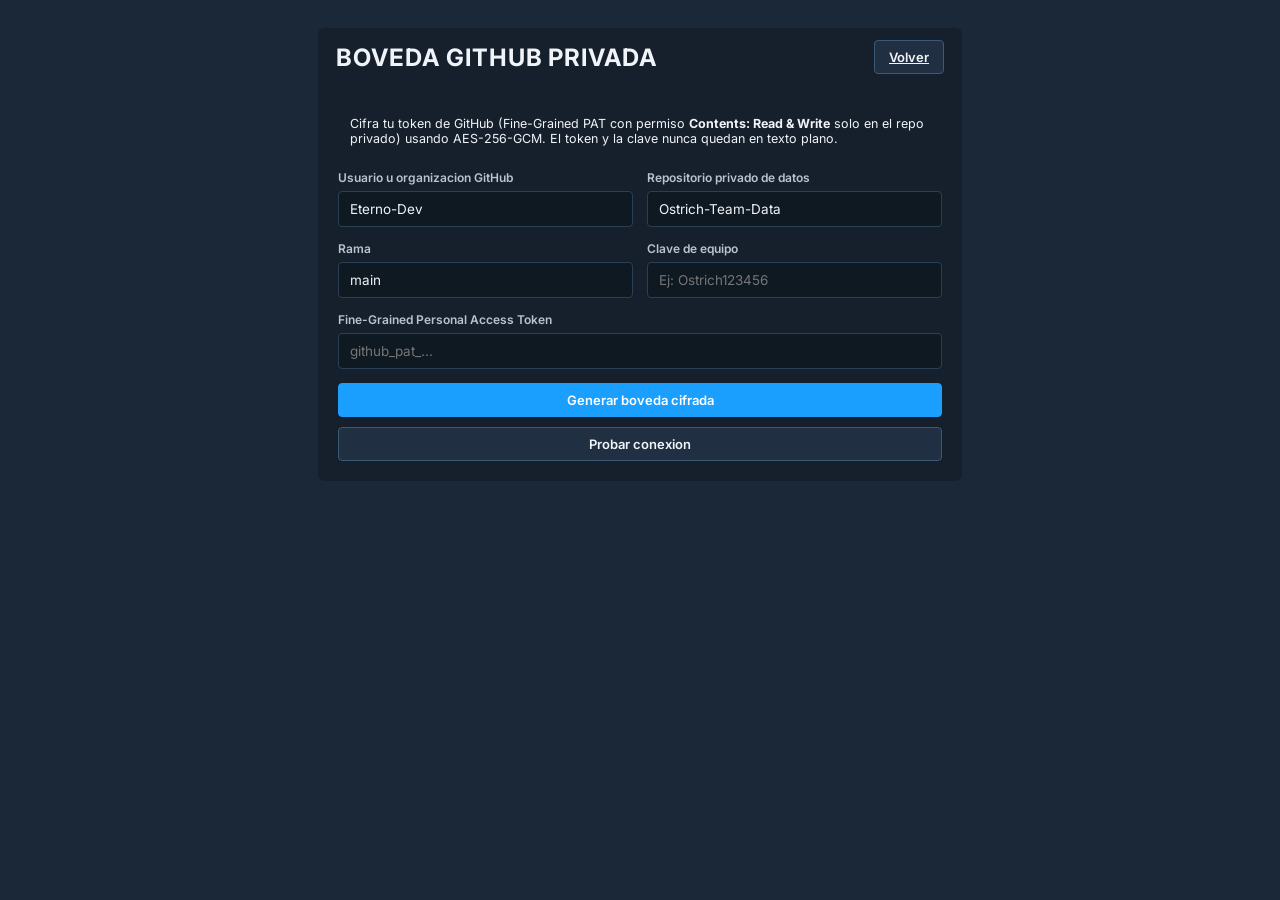
<file: src/html/setup.html>
<!DOCTYPE html>
<html lang="es">
<head>
  <meta charset="UTF-8" />
  <meta name="viewport" content="width=device-width, initial-scale=1.0" />
  <title>Ostrich Team — Configurar Repositorio Privado</title>
  <link rel="icon" type="image/svg+xml" href="../assets/images/svg/ostrich-logo.svg" />
  <link rel="preconnect" href="https://fonts.googleapis.com" />
  <link rel="preconnect" href="https://fonts.gstatic.com" crossorigin />
  <link href="https://fonts.googleapis.com/css2?family=Barlow+Condensed:wght@600;700&family=IBM+Plex+Mono:wght@500;600;700&family=Inter:wght@400;500;600;700&display=swap" rel="stylesheet" />
  <link rel="stylesheet" href="../css/tokens.css" />
  <link rel="stylesheet" href="../css/layout.css" />
  <link rel="stylesheet" href="../css/components.css" />
  <style>
    .setup-wrap {
      max-width: 680px;
      margin: 28px auto;
      padding: 0 18px 36px;
    }
    .setup-card {
      background-color: var(--bg-surface);
      border: 2px solid var(--border-ink);
      border-radius: var(--radius-md);
      box-shadow: var(--shadow-modal);
      overflow: hidden;
    }
    .setup-banner {
      background-color: var(--col-month1-head);
      border-bottom: 2px solid var(--border-ink);
      padding: 12px 18px;
      display: flex;
      align-items: center;
      justify-content: space-between;
    }
    .setup-banner h1 {
      margin: 0;
      font-family: var(--font-display);
      font-size: 24px;
      text-transform: uppercase;
      letter-spacing: 0.04em;
    }
    .setup-body {
      padding: 20px;
      display: flex;
      flex-direction: column;
      gap: 14px;
    }
    .code-output {
      width: 100%;
      min-height: 150px;
      padding: 12px;
      font-family: var(--font-mono);
      font-size: 12px;
      background-color: var(--bg-ink);
      color: var(--text-inverse);
      border: 2px solid var(--border-ink);
      border-radius: var(--radius-sm);
      resize: vertical;
    }
    .setup-actions {
      display: flex;
      gap: 10px;
      flex-wrap: wrap;
    }
    .setup-note {
      padding: 10px 12px;
      font-size: 12.5px;
      background-color: var(--col-large-body);
      border: 1.5px solid var(--col-large-border);
      border-radius: var(--radius-sm);
    }
  </style>
</head>
<body>
  <main class="setup-wrap">
    <section class="setup-card">
      <div class="setup-banner">
        <h1>Boveda GitHub Privada</h1>
        <a href="../../index.html" class="btn">Volver</a>
      </div>

      <div class="setup-body">
        <div class="setup-note">
          Cifra tu token de GitHub (Fine-Grained PAT con permiso <strong>Contents: Read &amp; Write</strong> solo en el repo privado) usando AES-256-GCM. El token y la clave nunca quedan en texto plano.
        </div>

        <form id="setupForm" class="form-grid">
          <div class="form-field">
            <label for="ghOwner" class="form-label">Usuario u organizacion GitHub</label>
            <input id="ghOwner" class="form-input" type="text" value="Eterno-Dev" placeholder="Ej: Eterno-Dev" required />
          </div>

          <div class="form-field">
            <label for="ghRepo" class="form-label">Repositorio privado de datos</label>
            <input id="ghRepo" class="form-input" type="text" value="Ostrich-Team-Data" placeholder="Ej: Ostrich-Team-Data" required />
          </div>

          <div class="form-field">
            <label for="ghBranch" class="form-label">Rama</label>
            <input id="ghBranch" class="form-input" type="text" value="main" required />
          </div>

          <div class="form-field">
            <label for="vaultPassword" class="form-label">Clave de equipo</label>
            <input id="vaultPassword" class="form-input" type="password" placeholder="Ej: Ostrich123456" required />
          </div>

          <div class="form-field full">
            <label for="ghToken" class="form-label">Fine-Grained Personal Access Token</label>
            <input id="ghToken" class="form-input" type="password" placeholder="github_pat_..." required />
          </div>

          <div class="form-field full setup-actions">
            <button type="submit" class="btn btn-primary">Generar boveda cifrada</button>
            <button id="testConnBtn" type="button" class="btn">Probar conexion</button>
          </div>
        </form>

        <div id="setupStatus" class="form-error hidden"></div>

        <div id="resultBlock" class="hidden">
          <label for="vaultOutput" class="form-label">Reemplaza src/js/vault.js con este archivo</label>
          <textarea id="vaultOutput" class="code-output" readonly></textarea>
          <div class="setup-actions" style="margin-top: 10px;">
            <button id="copyVaultBtn" type="button" class="btn btn-accent">Copiar codigo</button>
            <button id="downloadVaultBtn" type="button" class="btn">Descargar vault.js</button>
          </div>
        </div>
      </div>
    </section>
  </main>

  <script type="module" src="../js/setup.js"></script>
</body>
</html>
</file>
<file: src/css/tokens.css>
:root {
  /* Paleta plana estilo catalogo Steam (cero degradados) */
  --bg-page: #1B2838;
  --bg-header: #171A21;
  --bg-surface: #16202D;
  --bg-elevated: #203042;
  --bg-inset: #0F1922;
  --bg-hover: #263B52;

  /* Texto */
  --text-primary: #F0F4F8;
  --text-secondary: #B8C4D0;
  --text-muted: #7F91A3;

  /* Bordes */
  --border-subtle: #2A3F54;
  --border-strong: #3C5975;

  /* Acentos planos */
  --accent-blue: #66C0F4;
  --accent-blue-btn: #1A9FFF;
  --accent-blue-btn-hover: #35AEFF;
  --accent-green: #BEEE11;
  --accent-green-bg: #4C6B22;
  --accent-danger: #E06C75;
  --accent-danger-bg: #3D1F24;

  /* Etiquetas de duracion / categoria (planas) */
  --tag-ideas-bg: #45294A;
  --tag-ideas-fg: #E0B2E8;

  --tag-month1-bg: #4C6B22;
  --tag-month1-fg: #BEEE11;

  --tag-month2-bg: #234966;
  --tag-month2-fg: #66C0F4;

  --tag-large-bg: #5E4718;
  --tag-large-fg: #F4D06F;

  --tag-archive-bg: #2D3640;
  --tag-archive-fg: #9AA7B5;

  /* Tipografia */
  --font-sans: 'Inter', -apple-system, BlinkMacSystemFont, 'Segoe UI', sans-serif;
  --font-mono: 'IBM Plex Mono', 'Consolas', monospace;

  --radius-sm: 4px;
  --radius-md: 6px;
}

*,
*::before,
*::after {
  box-sizing: border-box;
}

html,
body {
  margin: 0;
  padding: 0;
  min-height: 100%;
  font-family: var(--font-sans);
  color: var(--text-primary);
  background-color: var(--bg-page);
  -webkit-font-smoothing: antialiased;
}

button,
input,
select,
textarea {
  font-family: inherit;
  color: inherit;
}

button {
  cursor: pointer;
}

a {
  color: var(--accent-blue);
}

.hidden {
  display: none !important;
}
</file>
<file: src/css/layout.css>
/* ==========================================================================
   PANTALLA DE ACCESO
   ========================================================================== */
.lock-screen {
  min-height: 100vh;
  display: flex;
  align-items: center;
  justify-content: center;
  padding: 24px;
  background-color: var(--bg-header);
}

.lock-card {
  width: 100%;
  max-width: 380px;
  background-color: var(--bg-surface);
  border: 1px solid var(--border-subtle);
  border-radius: var(--radius-md);
  padding: 28px 24px;
}

.lock-brand {
  display: flex;
  align-items: center;
  gap: 12px;
  margin-bottom: 22px;
}

.lock-brand img {
  width: 38px;
  height: 38px;
}

.lock-title {
  margin: 0;
  font-size: 20px;
  font-weight: 700;
  letter-spacing: 0.02em;
}

.lock-subtitle {
  margin: 2px 0 0;
  font-size: 13px;
  color: var(--text-muted);
}

.lock-form {
  display: flex;
  flex-direction: column;
  gap: 14px;
}

/* ==========================================================================
   HEADER & NAVEGACION
   ========================================================================== */
.app-shell {
  min-height: 100vh;
  display: flex;
  flex-direction: column;
}

.topbar {
  position: sticky;
  top: 0;
  z-index: 40;
  background-color: var(--bg-header);
  border-bottom: 1px solid var(--border-subtle);
}

.topbar-inner {
  max-width: 1440px;
  margin: 0 auto;
  padding: 12px 24px;
  display: flex;
  align-items: center;
  justify-content: space-between;
  gap: 16px;
  flex-wrap: wrap;
}

.topbar-left {
  display: flex;
  align-items: center;
  gap: 14px;
}

.brand-mark {
  display: flex;
  align-items: center;
  gap: 10px;
}

.brand-mark img {
  width: 32px;
  height: 32px;
}

.brand-name {
  margin: 0;
  font-size: 18px;
  font-weight: 700;
  letter-spacing: 0.04em;
  text-transform: uppercase;
}

.topbar-actions {
  display: flex;
  align-items: center;
  gap: 10px;
  flex-wrap: wrap;
}

.search-box {
  position: relative;
  display: flex;
  align-items: center;
  width: 240px;
}

.search-box svg {
  position: absolute;
  left: 10px;
  width: 15px;
  height: 15px;
  color: var(--text-muted);
  pointer-events: none;
}

.search-box input {
  width: 100%;
  padding: 8px 10px 8px 32px;
  font-size: 13px;
  background-color: var(--bg-inset);
  border: 1px solid var(--border-subtle);
  border-radius: var(--radius-sm);
  outline: none;
}

.search-box input:focus {
  border-color: var(--accent-blue);
}

/* ==========================================================================
   BARRA DE CATEGORIAS (TABS ESTILO STEAM)
   ========================================================================== */
.catalog-wrap {
  width: 100%;
  max-width: 1440px;
  margin: 0 auto;
  padding: 20px 24px 48px;
  flex: 1;
}

.filter-bar {
  display: flex;
  align-items: center;
  justify-content: space-between;
  gap: 12px;
  margin-bottom: 20px;
  border-bottom: 1px solid var(--border-subtle);
  padding-bottom: 12px;
  flex-wrap: wrap;
}

.category-tabs {
  display: flex;
  align-items: center;
  gap: 6px;
  flex-wrap: wrap;
}

.cat-tab {
  display: inline-flex;
  align-items: center;
  gap: 7px;
  padding: 7px 13px;
  font-size: 13px;
  font-weight: 600;
  background-color: var(--bg-surface);
  color: var(--text-secondary);
  border: 1px solid var(--border-subtle);
  border-radius: var(--radius-sm);
  transition: background-color 0.12s ease, color 0.12s ease, border-color 0.12s ease;
}

.cat-tab:hover {
  background-color: var(--bg-hover);
  color: var(--text-primary);
}

.cat-tab.active {
  background-color: var(--accent-blue-btn);
  color: #FFFFFF;
  border-color: var(--accent-blue-btn);
}

.cat-tab-count {
  font-family: var(--font-mono);
  font-size: 11px;
  opacity: 0.85;
}

.catalog-count {
  font-size: 13px;
  color: var(--text-muted);
}

/* ==========================================================================
   GRID HORIZONTAL DE JUEGOS (ESTILO STEAM)
   ========================================================================== */
.games-grid {
  display: grid;
  grid-template-columns: repeat(4, minmax(0, 1fr));
  gap: 16px;
}

.empty-state {
  grid-column: 1 / -1;
  padding: 56px 20px;
  text-align: center;
  color: var(--text-muted);
  background-color: var(--bg-surface);
  border: 1px dashed var(--border-subtle);
  border-radius: var(--radius-md);
}

@media (max-width: 1240px) {
  .games-grid {
    grid-template-columns: repeat(3, minmax(0, 1fr));
  }
}

@media (max-width: 860px) {
  .games-grid {
    grid-template-columns: repeat(2, minmax(0, 1fr));
  }
  .topbar-inner,
  .catalog-wrap {
    padding-left: 16px;
    padding-right: 16px;
  }
}

@media (max-width: 540px) {
  .games-grid {
    grid-template-columns: 1fr;
  }
  .search-box {
    width: 100%;
  }
}
</file>
<file: src/css/components.css>
/* ==========================================================================
   BOTONES Y SYNC
   ========================================================================== */
.btn {
  display: inline-flex;
  align-items: center;
  justify-content: center;
  gap: 6px;
  padding: 8px 14px;
  font-size: 13px;
  font-weight: 600;
  border: 1px solid var(--border-strong);
  border-radius: var(--radius-sm);
  background-color: var(--bg-elevated);
  color: var(--text-primary);
  transition: background-color 0.12s ease, border-color 0.12s ease;
}

.btn svg {
  width: 15px;
  height: 15px;
  flex-shrink: 0;
}

.btn:hover {
  background-color: var(--bg-hover);
  border-color: var(--accent-blue);
}

.btn:disabled {
  opacity: 0.6;
  cursor: not-allowed;
}

.btn-primary {
  background-color: var(--accent-blue-btn);
  border-color: var(--accent-blue-btn);
  color: #FFFFFF;
}

.btn-primary:hover {
  background-color: var(--accent-blue-btn-hover);
  border-color: var(--accent-blue-btn-hover);
}

.btn-danger {
  background-color: var(--accent-danger-bg);
  border-color: var(--accent-danger);
  color: var(--accent-danger);
}

.btn-danger:hover {
  background-color: var(--accent-danger);
  color: #FFFFFF;
}

.btn-icon {
  padding: 8px 10px;
}

.sync-pill {
  display: inline-flex;
  align-items: center;
  gap: 6px;
  padding: 5px 10px;
  font-size: 12px;
  font-weight: 600;
  border-radius: var(--radius-sm);
  background-color: var(--bg-surface);
  border: 1px solid var(--border-subtle);
  color: var(--text-secondary);
}

.sync-dot {
  width: 8px;
  height: 8px;
  border-radius: 50%;
  background-color: var(--accent-green);
}

.sync-pill[data-state="syncing"] .sync-dot {
  background-color: #F4D06F;
}

.sync-pill[data-state="error"] .sync-dot {
  background-color: var(--accent-danger);
}

.sync-pill[data-state="demo"] .sync-dot {
  background-color: var(--accent-blue);
}

/* ==========================================================================
   TARJETA DE JUEGO (ESTILO CAPSULA STEAM)
   ========================================================================== */
.game-card {
  background-color: var(--bg-inset);
  border: 1px solid var(--border-subtle);
  border-radius: var(--radius-sm);
  overflow: hidden;
  display: flex;
  flex-direction: column;
  cursor: pointer;
  transition: transform 0.14s ease, border-color 0.14s ease;
}

.game-card:hover {
  transform: translateY(-3px);
  border-color: var(--accent-blue);
}

.game-cover-wrap {
  position: relative;
  width: 100%;
  aspect-ratio: 16 / 9;
  background-color: #0B1218;
  overflow: hidden;
}

.game-cover {
  width: 100%;
  height: 100%;
  object-fit: cover;
  display: block;
}

.game-cover-placeholder {
  width: 100%;
  height: 100%;
  display: flex;
  align-items: center;
  justify-content: center;
  color: var(--text-muted);
  font-size: 13px;
}

.game-card-body {
  padding: 10px 12px 12px;
  display: flex;
  flex-direction: column;
  gap: 8px;
  flex: 1;
  background-color: var(--bg-surface);
}

.game-card-title {
  margin: 0;
  font-size: 15px;
  font-weight: 700;
  color: var(--text-primary);
  line-height: 1.25;
  white-space: nowrap;
  overflow: hidden;
  text-overflow: ellipsis;
}

.game-card-meta {
  display: flex;
  align-items: center;
  justify-content: space-between;
  gap: 8px;
  margin-top: auto;
}

.game-badges {
  display: flex;
  align-items: center;
  gap: 6px;
  min-width: 0;
}

.scope-badge {
  display: inline-flex;
  align-items: center;
  padding: 3px 7px;
  font-size: 11px;
  font-weight: 700;
  text-transform: uppercase;
  letter-spacing: 0.03em;
  border-radius: 2px;
  white-space: nowrap;
}

.scope-badge[data-col="ideas"] {
  background-color: var(--tag-ideas-bg);
  color: var(--tag-ideas-fg);
}

.scope-badge[data-col="month1"] {
  background-color: var(--tag-month1-bg);
  color: var(--tag-month1-fg);
}

.scope-badge[data-col="month2"] {
  background-color: var(--tag-month2-bg);
  color: var(--tag-month2-fg);
}

.scope-badge[data-col="large"] {
  background-color: var(--tag-large-bg);
  color: var(--tag-large-fg);
}

.scope-badge[data-col="archive"] {
  background-color: var(--tag-archive-bg);
  color: var(--tag-archive-fg);
}

.mode-label {
  font-size: 11.5px;
  color: var(--text-muted);
  white-space: nowrap;
  overflow: hidden;
  text-overflow: ellipsis;
}

.price-box {
  padding: 3px 8px;
  font-family: var(--font-mono);
  font-size: 12.5px;
  font-weight: 600;
  background-color: var(--bg-inset);
  color: var(--text-primary);
  border-radius: 2px;
  white-space: nowrap;
}

/* ==========================================================================
   MODAL DETALLE ESTILO PAGINA DE STEAM + MODO EDICION
   ========================================================================== */
.modal-backdrop {
  position: fixed;
  inset: 0;
  z-index: 80;
  background-color: rgba(11, 16, 22, 0.84);
  display: flex;
  align-items: center;
  justify-content: center;
  padding: 20px;
}

.modal-panel {
  width: 100%;
  max-width: 960px;
  max-height: 92vh;
  background-color: var(--bg-page);
  border: 1px solid var(--border-strong);
  border-radius: var(--radius-md);
  display: flex;
  flex-direction: column;
  overflow: hidden;
}

.modal-header {
  padding: 14px 20px;
  background-color: var(--bg-header);
  border-bottom: 1px solid var(--border-subtle);
  display: flex;
  align-items: center;
  justify-content: space-between;
  gap: 12px;
}

.modal-header-title {
  margin: 0;
  font-size: 20px;
  font-weight: 700;
  color: var(--text-primary);
}

.modal-header-actions {
  display: flex;
  align-items: center;
  gap: 8px;
}

.modal-body {
  padding: 20px;
  overflow-y: auto;
  flex: 1;
}

/* Vista Detalle (Steam Store Layout) */
.detail-grid {
  display: grid;
  grid-template-columns: minmax(0, 1.55fr) minmax(240px, 1fr);
  gap: 20px;
  align-items: start;
}

.detail-media {
  display: flex;
  flex-direction: column;
  gap: 10px;
}

.hero-frame {
  width: 100%;
  aspect-ratio: 16 / 9;
  background-color: var(--bg-inset);
  border: 1px solid var(--border-subtle);
  border-radius: var(--radius-sm);
  overflow: hidden;
  cursor: zoom-in;
}

.hero-frame img {
  width: 100%;
  height: 100%;
  object-fit: cover;
  display: block;
}

.thumb-strip {
  display: flex;
  gap: 8px;
  overflow-x: auto;
  padding-bottom: 2px;
}

.thumb-btn {
  width: 112px;
  aspect-ratio: 16 / 9;
  padding: 0;
  border: 2px solid transparent;
  border-radius: 3px;
  overflow: hidden;
  background-color: var(--bg-inset);
  flex-shrink: 0;
}

.thumb-btn.active {
  border-color: var(--accent-blue);
}

.thumb-btn img {
  width: 100%;
  height: 100%;
  object-fit: cover;
  display: block;
}

.detail-section {
  margin-top: 18px;
}

.detail-section-title {
  margin: 0 0 8px;
  font-size: 12px;
  font-weight: 700;
  text-transform: uppercase;
  letter-spacing: 0.06em;
  color: var(--accent-blue);
}

.detail-description {
  margin: 0;
  font-size: 14px;
  line-height: 1.6;
  color: var(--text-secondary);
  white-space: pre-line;
}

.goals-list {
  margin: 0;
  padding-left: 18px;
  display: flex;
  flex-direction: column;
  gap: 6px;
  font-size: 13.5px;
  color: var(--text-secondary);
}

.detail-sidebar {
  background-color: var(--bg-surface);
  border: 1px solid var(--border-subtle);
  border-radius: var(--radius-sm);
  padding: 16px;
  display: flex;
  flex-direction: column;
  gap: 14px;
}

.spec-row {
  display: flex;
  align-items: center;
  justify-content: space-between;
  gap: 10px;
  padding-bottom: 10px;
  border-bottom: 1px solid var(--border-subtle);
  font-size: 13px;
}

.spec-label {
  color: var(--text-muted);
}

.spec-value {
  font-weight: 600;
  color: var(--text-primary);
}

.tags-wrap {
  display: flex;
  flex-wrap: wrap;
  gap: 6px;
}

.steam-tag {
  padding: 4px 8px;
  font-size: 12px;
  font-weight: 500;
  background-color: var(--bg-elevated);
  color: var(--accent-blue);
  border-radius: 3px;
}

.links-list {
  display: flex;
  flex-direction: column;
  gap: 6px;
}

.ref-link {
  display: inline-flex;
  align-items: center;
  gap: 6px;
  padding: 7px 10px;
  font-size: 12.5px;
  font-weight: 500;
  text-decoration: none;
  background-color: var(--bg-inset);
  border: 1px solid var(--border-subtle);
  border-radius: var(--radius-sm);
  color: var(--accent-blue);
}

.ref-link:hover {
  border-color: var(--accent-blue);
  background-color: var(--bg-elevated);
}

/* ==========================================================================
   FORMULARIO DE EDICION
   ========================================================================== */
.form-grid {
  display: grid;
  grid-template-columns: repeat(2, minmax(0, 1fr));
  gap: 14px;
}

.form-field {
  display: flex;
  flex-direction: column;
  gap: 6px;
}

.form-field.full {
  grid-column: 1 / -1;
}

.form-label {
  font-size: 12px;
  font-weight: 600;
  color: var(--text-secondary);
}

.form-input,
.form-select,
.form-textarea {
  width: 100%;
  padding: 9px 11px;
  font-size: 13.5px;
  background-color: var(--bg-inset);
  border: 1px solid var(--border-subtle);
  border-radius: var(--radius-sm);
  outline: none;
}

.form-input:focus,
.form-select:focus,
.form-textarea:focus {
  border-color: var(--accent-blue);
}

.form-textarea {
  resize: vertical;
  min-height: 84px;
}

.upload-zone {
  padding: 14px;
  border: 1px dashed var(--border-strong);
  border-radius: var(--radius-sm);
  background-color: var(--bg-surface);
  display: flex;
  align-items: center;
  justify-content: space-between;
  gap: 12px;
  flex-wrap: wrap;
}

.upload-hint {
  font-size: 12.5px;
  color: var(--text-muted);
}

.gallery-grid {
  display: grid;
  grid-template-columns: repeat(auto-fill, minmax(150px, 1fr));
  gap: 10px;
  margin-top: 8px;
}

.gallery-item {
  position: relative;
  border: 1px solid var(--border-subtle);
  border-radius: var(--radius-sm);
  background-color: var(--bg-inset);
  overflow: hidden;
  aspect-ratio: 16 / 9;
}

.gallery-item img {
  width: 100%;
  height: 100%;
  object-fit: cover;
  display: block;
  cursor: zoom-in;
}

.gallery-remove {
  position: absolute;
  top: 5px;
  right: 5px;
  width: 24px;
  height: 24px;
  padding: 0;
  display: inline-flex;
  align-items: center;
  justify-content: center;
  background-color: var(--bg-header);
  color: var(--accent-danger);
  border: 1px solid var(--accent-danger);
  border-radius: 3px;
}

.gallery-remove:hover {
  background-color: var(--accent-danger);
  color: #FFFFFF;
}

.modal-footer {
  padding: 12px 20px;
  background-color: var(--bg-header);
  border-top: 1px solid var(--border-subtle);
  display: flex;
  align-items: center;
  justify-content: space-between;
  gap: 10px;
}

.modal-footer-actions {
  display: flex;
  align-items: center;
  gap: 8px;
}

/* ==========================================================================
   LIGHTBOX, ERRORES Y TOAST
   ========================================================================== */
.lightbox {
  position: fixed;
  inset: 0;
  z-index: 100;
  background-color: rgba(9, 13, 18, 0.92);
  display: flex;
  align-items: center;
  justify-content: center;
  padding: 24px;
}

.lightbox-inner {
  position: relative;
  max-width: 92vw;
  max-height: 90vh;
}

.lightbox-inner img {
  max-width: 90vw;
  max-height: 85vh;
  display: block;
  border: 1px solid var(--border-strong);
  border-radius: var(--radius-sm);
}

.lightbox-close {
  position: absolute;
  top: -14px;
  right: -14px;
  width: 34px;
  height: 34px;
  display: inline-flex;
  align-items: center;
  justify-content: center;
  background-color: var(--bg-header);
  color: var(--text-primary);
  border: 1px solid var(--border-strong);
  border-radius: var(--radius-sm);
}

.form-error {
  padding: 9px 11px;
  font-size: 13px;
  background-color: var(--accent-danger-bg);
  color: var(--accent-danger);
  border: 1px solid var(--accent-danger);
  border-radius: var(--radius-sm);
}

.toast {
  position: fixed;
  right: 20px;
  bottom: 20px;
  z-index: 120;
  padding: 10px 14px;
  font-size: 13px;
  font-weight: 600;
  background-color: var(--bg-header);
  color: var(--text-primary);
  border: 1px solid var(--accent-blue);
  border-radius: var(--radius-sm);
}

@media (max-width: 780px) {
  .detail-grid,
  .form-grid {
    grid-template-columns: 1fr;
  }
}
</file>
